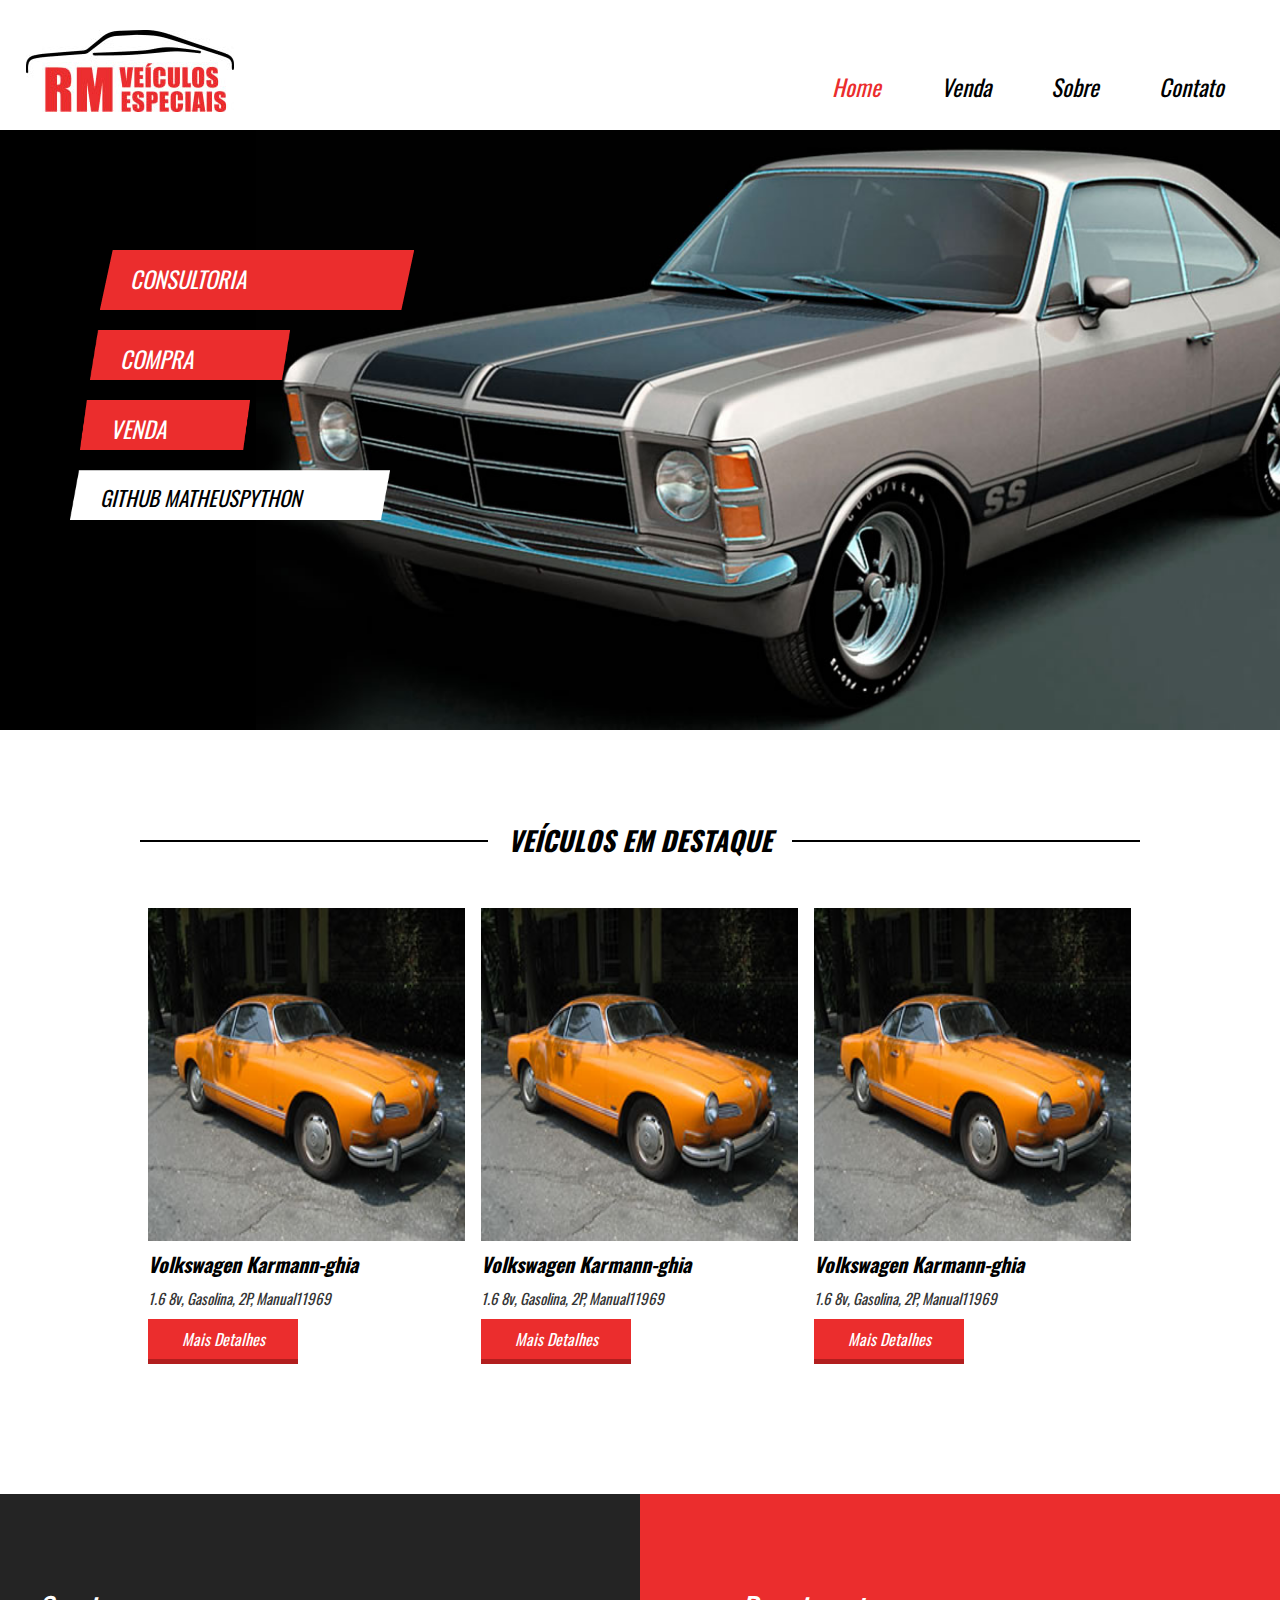
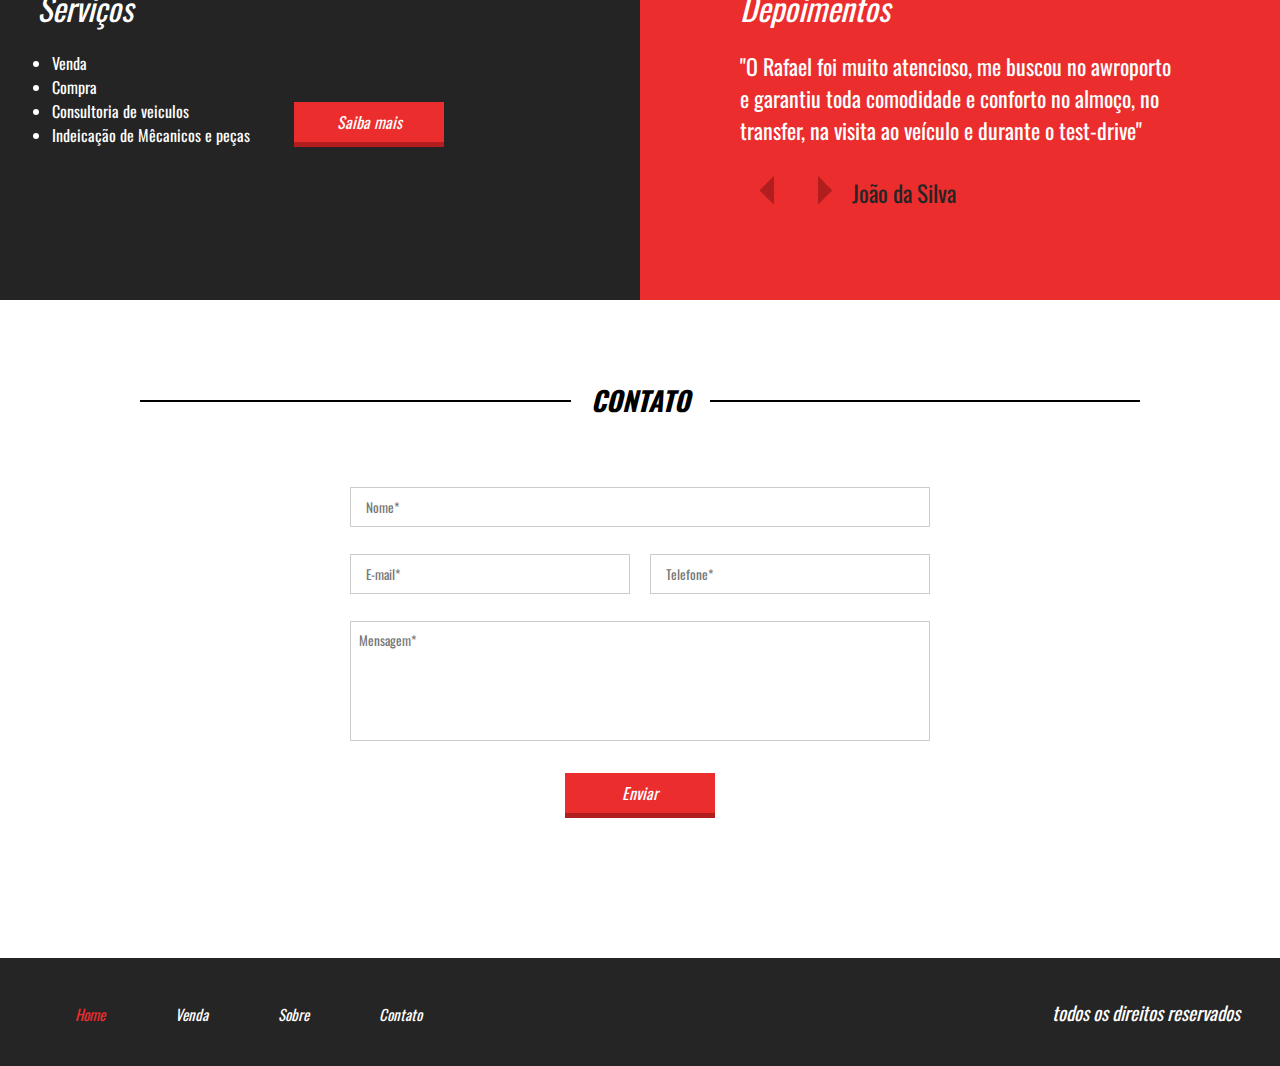
<file: index.html>
<!DOCTYPE html>
<html lang="pt-br">

<head>
    <meta charset="UTF-8">
    <meta name="viewport" content="width=device-width, initial-scale=1.0">
    <title>Projeto 5</title>
    <link href="https://fonts.googleapis.com/css2?family=Oswald&display=swap" rel="stylesheet">
    <link rel="stylesheet" href="style/main.css">
</head>

<body>
    <header>
        <div class="container">
            <div class="logo">
                <img src="images/logo.jpg" alt="">
            </div>
            <!--logo-->

            <nav class="desktop">
                <ul>
                    <li><a style="color: #eb2d2d;" href="">Home</a></li>
                    <li><a href="venda.html">Venda</a></li>
                    <li><a href="">Sobre</a></li>
                    <li><a href="">Contato</a></li>
                </ul>
            </nav>
            <!--desktop-->

            <nav class="mobile">
                <ul>
                    <li><a style="color: #eb2d2d;" href="">Home</a></li>
                    <li><a href="venda.html">Venda</a></li>
                    <li><a href="">Sobre</a></li>
                    <li><a href="">Contato</a></li>
                </ul>
            </nav>
            <!--mobile-->
            <div class="clear"></div>
        </div>
        <!--container-->
    </header>

    <section class="banner">
        <div class="container">
            <div class="text-banner">
                <div class="text-banner-single">Consultoria</div>
                <!--text-banner-single-->
                <div class="text-banner-single">Compra</div>
                <!--text-banner-single-->
                <div class="text-banner-single">Venda</div>
                <!--text-banner-single-->
                <div class="text-banner-single"><a target="_blank" href="https://github.com/matheuspython">github matheuspython</a></div>
                <!--text-banner-single-->
            </div>
            <!--text-banner-->
        </div>
        <!--container-->
    </section>
    <!--banner-->
    <section class="veiculos-destaque">
        <div class="line-titulo">
            <div class="ln1"></div>
            <h2>Veículos em destaque</h2>
        </div>
        <!--line-titulo-->
        <div class="container">
            <div class="vitrine-destaque">
                <div style="background-image: url('/images/carro1.jpg');" class="carro-img"></div>
                <!--carro-img-->
                <div class="info-carro">
                    <h2>Volkswagen Karmann-ghia</h2>
                    <p>1.6 8v, Gasolina, 2P, Manual11969</p>
                    <a class="btn1" href="#">Mais Detalhes</a>
                </div>
                <!--info-carro-->
            </div>
            <!--vitrine-destaque-->

            <div class="vitrine-destaque">
                <div style="background-image: url('/images/carro1.jpg');" class="carro-img"></div>
                <!--carro-img-->
                <div class="info-carro">
                    <h2>Volkswagen Karmann-ghia</h2>
                    <p>1.6 8v, Gasolina, 2P, Manual11969</p>
                    <a class="btn1" href="#">Mais Detalhes</a>
                </div>
                <!--info-carro-->
            </div>
            <!--vitrine-destaque-->

            <div class="vitrine-destaque">
                <div style="background-image: url('/images/carro1.jpg');" class="carro-img"></div>
                <!--carro-img-->
                <div class="info-carro">
                    <h2>Volkswagen Karmann-ghia</h2>
                    <p>1.6 8v, Gasolina, 2P, Manual11969</p>
                    <a class="btn1" href="#">Mais Detalhes</a>
                </div>
                <!--info-carro-->
            </div>
            <!--vitrine-destaque-->
            <div class="clear"></div>
        </div>
        <!--container-->
    </section>
    <!--veiculos-destaque-->
    <section class="servicos-descricao">
        <div class="half1">
            <div class="half1-wraper">
                <h2>Serviços</h2>
                <ul>
                    <li>Venda</li>
                    <li>Compra</li>
                    <li>Consultoria de veiculos</li>
                    <li>Indeicação de Mêcanicos e peças</li>
                </ul>
                <a class="btn1" href="">Saiba mais</a>
            </div>
            <!--haf1-wraper-->
        </div>
        <!--half1-->
        <div class="half2">
            <h2>Depoimentos</h2>
            <div class="depoimento-single">
                <p>"O Rafael foi muito atencioso, me buscou no awroporto e garantiu toda comodidade e conforto no almoço, no transfer, na visita ao veículo e durante o test-drive"</p>
                <div class="navigation">
                    <div class="arrows">
                        <img src="/images/arrow-left.png" alt="">

                        <img src="/images/arrow-right.png" alt="">
                    </div>
                    <!--arrows-->
                    <div class="nome-depoimento">João da Silva</div>
                </div>
                <!--navigation-->
            </div>
            <!--depoimento-single-->
        </div>
        <!--half2-->
    </section>
    <!--servicos-descricao-->
    <section class="contato">
        <div class="line-titulo">
            <div class="ln1"></div>
            <h2>Contato</h2>
        </div>
        <!--Line-titulo-->
        <form action="">
            <div class="input-wraper w100">
                <input required placeholder="Nome*" type="text" name="" id="">
            </div>
            <!--input-wraper w100-->

            <div class="input-wraper w50">
                <input required placeholder="E-mail*" type="text" name="" id="">
            </div>
            <!--input-wraper w50-->

            <div class="input-wraper w50">
                <input required placeholder="Telefone*" type="text" name="" id="">
            </div>
            <!--input-wraper w50-->

            <div class="input-wraper w100">
                <textarea required placeholder="Mensagem*" name="" id="" cols="30" rows="10"></textarea>
            </div>
            <!--input-wraper w100-->
            <div class="input-wraper w100">
                <input class="btn1" type="submit" value="Enviar">
            </div>
            <!--input-wraper w100-->
            <div class="clear"></div>
        </form>
    </section>
    <!--contato-->
    <footer>
        <div class="container">
            <nav>
                <ul>
                    <li><a style="color: #eb2d2d;" href="">Home</a></li>
                    <li><a href="venda.html">Venda</a></li>
                    <li><a href="">Sobre</a></li>
                    <li><a href="">Contato</a></li>
                </ul>
            </nav>
            <p>todos os direitos reservados</p>
        </div>
        <!--container-->
        <div class="clear"></div>
    </footer>

</body>

</html>
</file>
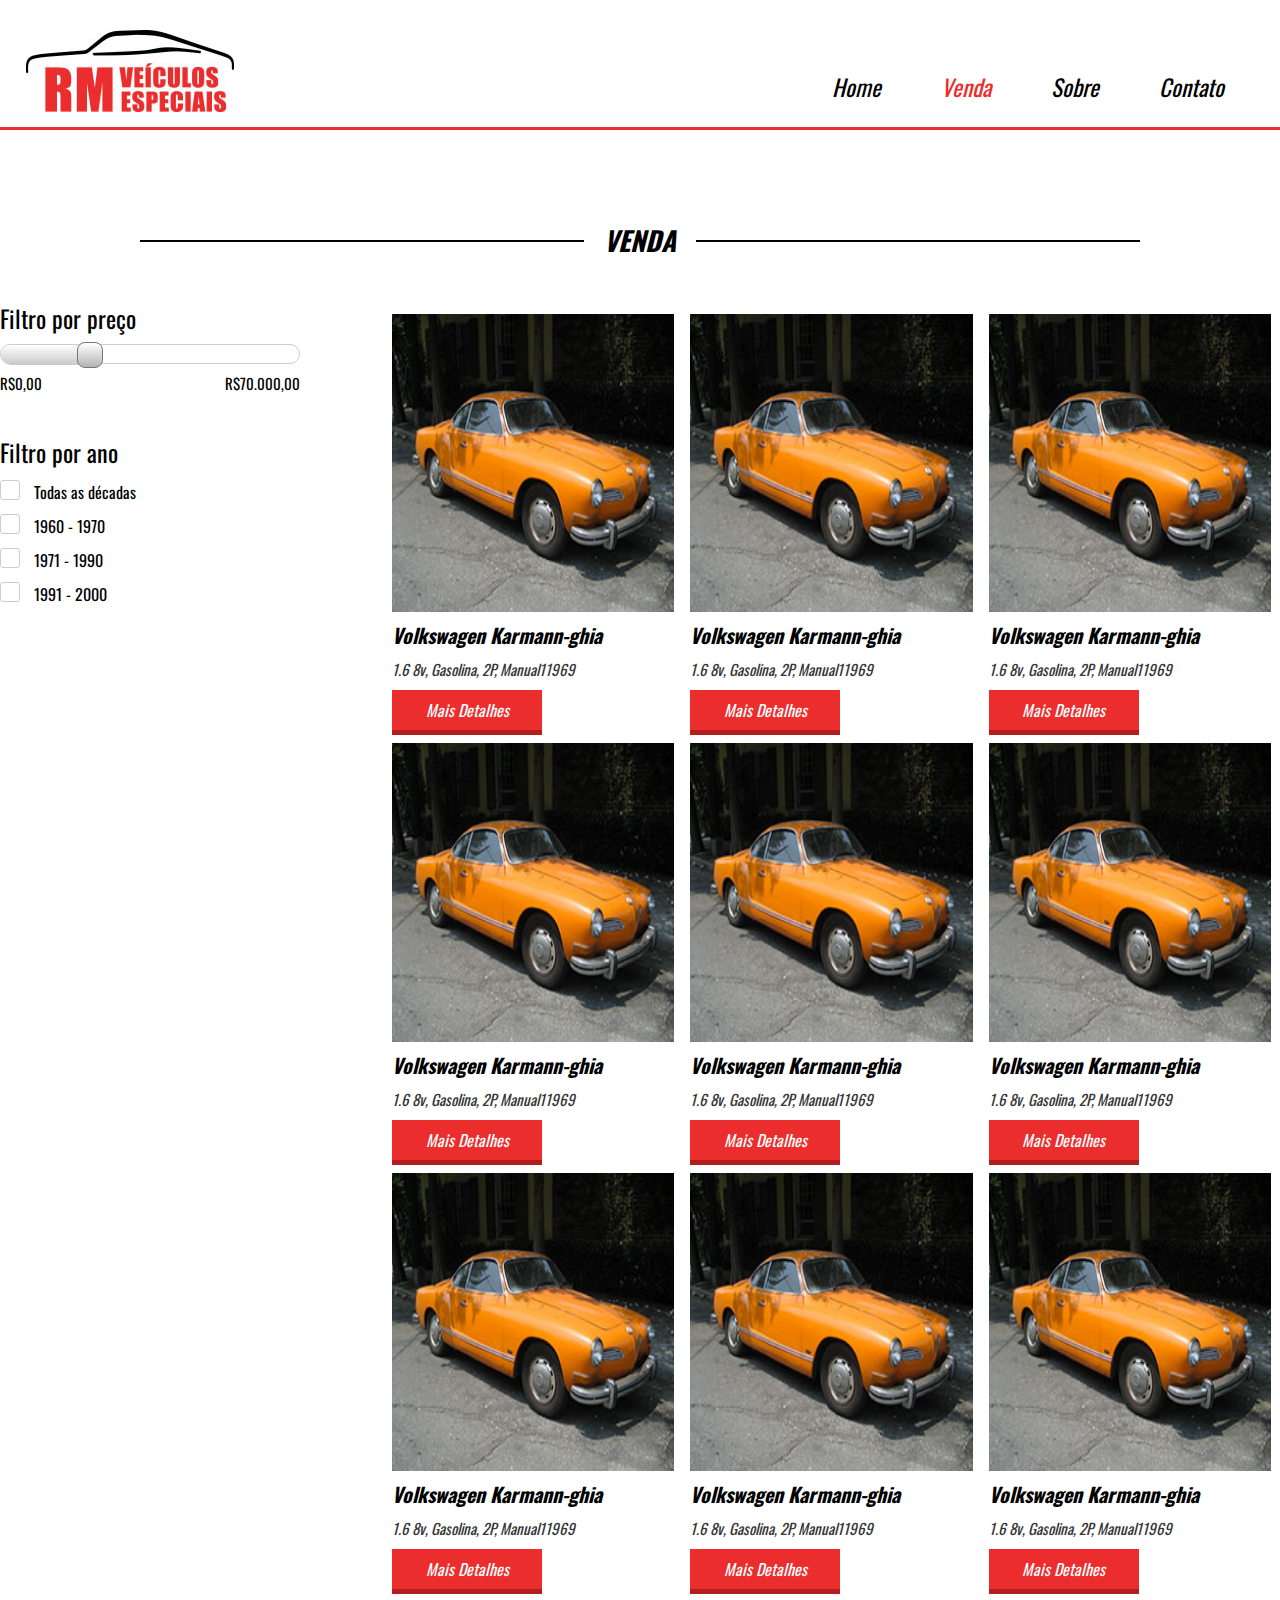
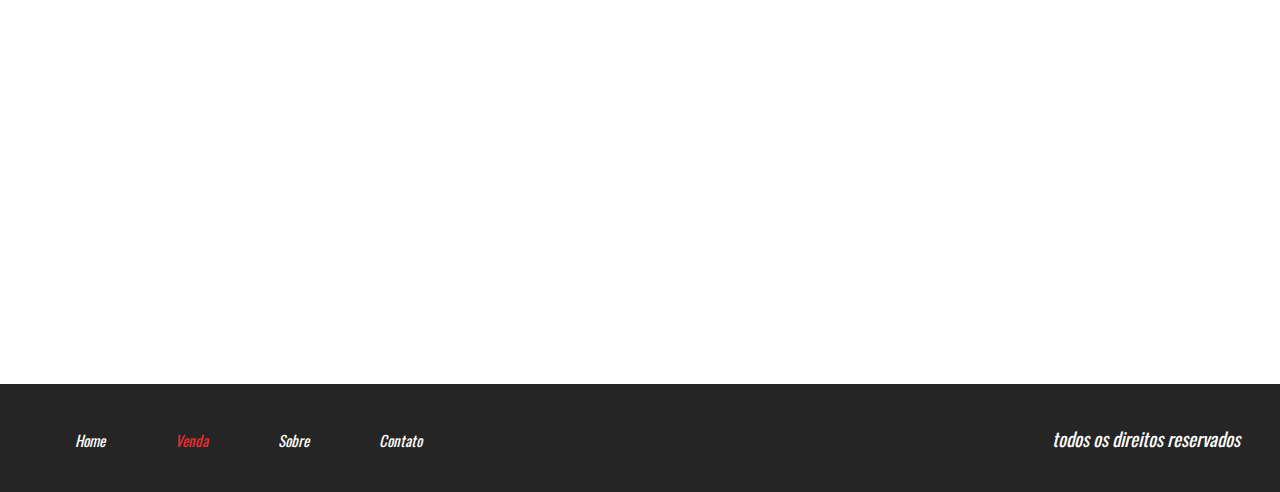
<file: venda.html>
<!DOCTYPE html>
<html lang="pt-br">

<head>
    <meta charset="UTF-8">
    <meta name="viewport" content="width=device-width, initial-scale=1.0">
    <title>Projeto 5</title>
    <link href="https://fonts.googleapis.com/css2?family=Oswald&display=swap" rel="stylesheet">
    <link rel="stylesheet" href="style/main.css">
</head>

<body>
    <header style="border-bottom: 3px solid #eb2d2d;">
        <div class="container">
            <div class="logo">
                <img src="images/logo.jpg" alt="">
            </div>
            <!--logo-->

            <nav class="desktop">
                <ul>
                    <li><a href="index.html">Home</a></li>
                    <li><a style="color: #eb2d2d;" href="venda.html">Venda</a></li>
                    <li><a href="">Sobre</a></li>
                    <li><a href="">Contato</a></li>
                </ul>
            </nav>
            <!--desktop-->

            <nav class="mobile">
                <ul>
                    <li><a href="index.html">Home</a></li>
                    <li><a style="color: #eb2d2d;" href="venda.html">Venda</a></li>
                    <li><a href="">Sobre</a></li>
                    <li><a href="">Contato</a></li>
                </ul>
            </nav>
            <!--mobile-->
            <div class="clear"></div>
        </div>
        <!--container-->
    </header>

    <section class="venda">
        <div class="line-titulo">
            <div class="ln1"></div>
            <h2>Venda</h2>
        </div>
        <!--line-titulo-->

        <div class="content-venda">
            <div class="container">
                <div class="side-bar">
                    <div class="search1">
                        <h2>Filtro por preço</h2>
                        <div class="barra-preco">
                            <div class="barra-preco-fill"></div>
                            <div class="pointer-barra"></div>
                        </div>
                        <!--barra-preco-->
                        <div class="valor-pesquisa">
                            <p>R$0,00</p>
                            <p>R$70.000,00</p>
                        </div>
                        <div class="clear"></div>
                        <!--apaga dps se nao der-->
                    </div>
                    <!--search1-->

                    <div class="search2">
                        <h2>Filtro por ano</h2>
                        <form action="">
                            <div class="form-venda-wraper">
                                <input type="checkbox" name="" id="item1">
                                <label for="item1"><div class="circle"></div></label>
                                <span>Todas as décadas</span>
                            </div>
                            <!--form-venda-wraper-->

                            <div class="form-venda-wraper">
                                <input type="checkbox" name="" id="item2">
                                <label for="item2"><div class="circle"></div></label>
                                <span>1960 - 1970</span>
                            </div>
                            <!--form-venda-wraper-->

                            <div class="form-venda-wraper">
                                <input type="checkbox" name="" id="item3">
                                <label for="item3"><div class="circle"></div></label>
                                <span>1971 - 1990</span>
                            </div>
                            <!--form-venda-wraper-->

                            <div class="form-venda-wraper">
                                <input type="checkbox" name="" id="item4">
                                <label for="item4"><div class="circle"></div></label>
                                <span>1991 - 2000</span>
                            </div>
                            <!--form-venda-wraper-->
                        </form>
                    </div>
                </div>
                <!--side-bar-->

                <div class="vitrine-venda">
                    <div class="vitrine-destaque">
                        <div style="background-image: url('/images/carro1.jpg');" class="carro-img"></div>
                        <!--carro-img-->
                        <div class="info-carro">
                            <h2>Volkswagen Karmann-ghia</h2>
                            <p>1.6 8v, Gasolina, 2P, Manual11969</p>
                            <a class="btn1" href="#">Mais Detalhes</a>
                        </div>
                        <!--info-carro-->
                    </div>
                    <!--vitrine-destaque-->

                    <div class="vitrine-destaque">
                        <div style="background-image: url('/images/carro1.jpg');" class="carro-img"></div>
                        <!--carro-img-->
                        <div class="info-carro">
                            <h2>Volkswagen Karmann-ghia</h2>
                            <p>1.6 8v, Gasolina, 2P, Manual11969</p>
                            <a class="btn1" href="#">Mais Detalhes</a>
                        </div>
                        <!--info-carro-->
                    </div>
                    <!--vitrine-destaque-->

                    <div class="vitrine-destaque">
                        <div style="background-image: url('/images/carro1.jpg');" class="carro-img"></div>
                        <!--carro-img-->
                        <div class="info-carro">
                            <h2>Volkswagen Karmann-ghia</h2>
                            <p>1.6 8v, Gasolina, 2P, Manual11969</p>
                            <a class="btn1" href="#">Mais Detalhes</a>
                        </div>
                        <!--info-carro-->
                    </div>
                    <!--vitrine-destaque-->
                </div>
                <!--vitrine-venda-->

                <div class="vitrine-venda">
                    <div class="vitrine-destaque">
                        <div style="background-image: url('/images/carro1.jpg');" class="carro-img"></div>
                        <!--carro-img-->
                        <div class="info-carro">
                            <h2>Volkswagen Karmann-ghia</h2>
                            <p>1.6 8v, Gasolina, 2P, Manual11969</p>
                            <a class="btn1" href="#">Mais Detalhes</a>
                        </div>
                        <!--info-carro-->
                    </div>
                    <!--vitrine-destaque-->

                    <div class="vitrine-destaque">
                        <div style="background-image: url('/images/carro1.jpg');" class="carro-img"></div>
                        <!--carro-img-->
                        <div class="info-carro">
                            <h2>Volkswagen Karmann-ghia</h2>
                            <p>1.6 8v, Gasolina, 2P, Manual11969</p>
                            <a class="btn1" href="#">Mais Detalhes</a>
                        </div>
                        <!--info-carro-->
                    </div>
                    <!--vitrine-destaque-->

                    <div class="vitrine-destaque">
                        <div style="background-image: url('/images/carro1.jpg');" class="carro-img"></div>
                        <!--carro-img-->
                        <div class="info-carro">
                            <h2>Volkswagen Karmann-ghia</h2>
                            <p>1.6 8v, Gasolina, 2P, Manual11969</p>
                            <a class="btn1" href="#">Mais Detalhes</a>
                        </div>
                        <!--info-carro-->
                    </div>
                    <!--vitrine-destaque-->
                </div>
                <!--vitrine-venda-->
                <div class="vitrine-venda">
                    <div class="vitrine-destaque">
                        <div style="background-image: url('/images/carro1.jpg');" class="carro-img"></div>
                        <!--carro-img-->
                        <div class="info-carro">
                            <h2>Volkswagen Karmann-ghia</h2>
                            <p>1.6 8v, Gasolina, 2P, Manual11969</p>
                            <a class="btn1" href="#">Mais Detalhes</a>
                        </div>
                        <!--info-carro-->
                    </div>
                    <!--vitrine-destaque-->

                    <div class="vitrine-destaque">
                        <div style="background-image: url('/images/carro1.jpg');" class="carro-img"></div>
                        <!--carro-img-->
                        <div class="info-carro">
                            <h2>Volkswagen Karmann-ghia</h2>
                            <p>1.6 8v, Gasolina, 2P, Manual11969</p>
                            <a class="btn1" href="#">Mais Detalhes</a>
                        </div>
                        <!--info-carro-->
                    </div>
                    <!--vitrine-destaque-->

                    <div class="vitrine-destaque">
                        <div style="background-image: url('/images/carro1.jpg');" class="carro-img"></div>
                        <!--carro-img-->
                        <div class="info-carro">
                            <h2>Volkswagen Karmann-ghia</h2>
                            <p>1.6 8v, Gasolina, 2P, Manual11969</p>
                            <a class="btn1" href="#">Mais Detalhes</a>
                        </div>
                        <!--info-carro-->
                    </div>
                    <!--vitrine-destaque-->
                </div>
                <!--vitrine-venda-->
            </div>
            <!--container-->
        </div>
        <!--content-venda-->

        <div class="clear"></div>
    </section>
    <!--venda-->

    <footer>
        <div class="container">
            <nav>
                <ul>
                    <li><a href="index.html">Home</a></li>
                    <li><a style="color: #eb2d2d;" href="venda.html">Venda</a></li>
                    <li><a href="">Sobre</a></li>
                    <li><a href="">Contato</a></li>
                </ul>
            </nav>
            <p>todos os direitos reservados</p>
        </div>
        <!--container-->
        <div class="clear"></div>
    </footer>
    <script src="js/Jquery.js"></script>
    <script src="js/function.js"></script>

</body>

</html>
</file>
<file: style/main.css>
* {
    margin: 0;
    padding: 0;
    box-sizing: border-box;
    font-family: 'Oswald', sans-serif;
}

html,
body {
    height: 100%;
}

.clear {
    clear: both;
}

.container {
    width: 100%;
    max-width: 1280px;
    margin: 0 auto;
}

header {
    height: 130px;
    padding: 30px 2% 35px 2%;
}

header div.logo {
    float: left;
}

header nav.desktop {
    float: right;
    position: relative;
    top: 40px;
}

nav.mobile {
    margin-top: 40px;
    display: none;
    width: 32px;
    height: 32px;
    background-size: 100% 100%;
    cursor: pointer;
    background-image: url('../images/icon_menu.png');
    float: right;
}

nav.mobile ul {
    display: none;
    list-style-type: none;
    width: 100%;
    text-align: center;
    background-color: white;
    position: absolute;
    left: 0;
    top: 100px;
    border-bottom: 5px solid #eb2d2d;
    z-index: 999;
}

nav.mobile li {
    font-size: 23px;
    padding: 20px 0px;
    font-style: italic;
}

nav.mobile li a {
    text-decoration: none;
    color: black;
}

header nav.desktop ul {
    list-style-type: none;
}

header nav.desktop ul li a {
    text-decoration: none;
    color: black;
}

header nav.desktop ul li {
    float: left;
    font-size: 23px;
    font-style: italic;
    padding: 0 30px;
}

section.banner {
    width: 100%;
    height: 600px;
    min-height: 600px;
    max-height: 800px;
    background-color: black;
    background-image: url('../images/bg.jpg');
    background-size: contain;
    background-position: right bottom;
    background-repeat: no-repeat;
}

.text-banner {
    padding: 100px;
}

.text-banner-single {
    font-style: italic;
    width: 314px;
    height: 60px;
    margin-top: 20px;
    background-image: url('../images/box-text.png');
    background-size: 100% 100%;
    color: white;
    font-size: 23px;
    padding: 12px 30px;
    text-transform: uppercase;
}

.text-banner .text-banner-single:nth-of-type(2) {
    width: 200px;
    height: 50px;
    position: relative;
    left: -10px;
}

.text-banner .text-banner-single:nth-of-type(3) {
    width: 170px;
    height: 50px;
    position: relative;
    left: -20px;
}

.text-banner .text-banner-single a {
    text-decoration: none;
    color: black;
}

.text-banner .text-banner-single:nth-of-type(4) {
    width: 320px;
    height: 50px;
    background-image: url('../images/box-white-text.png');
    position: relative;
    left: -30px;
    font-size: 21px;
}

section.veiculos-destaque {
    padding: 90px 2%;
}

section.veiculos-destaque .container {
    max-width: 1000px;
    padding: 40px 0;
}

.line-titulo {
    position: relative;
    text-align: center;
    max-width: 1000px;
    margin: 0 auto;
}

.line-titulo h2 {
    text-align: center;
    font-size: 27px;
    font-style: italic;
    text-transform: uppercase;
    position: relative;
    display: inline-block;
    background-color: white;
    padding: 0 20px;
}

.vitrine-destaque {
    float: left;
    width: 33.3%;
}

.ln1 {
    position: absolute;
    top: 20px;
    height: 2px;
    width: 100%;
    background: black;
}

.vitrine-destaque .carro-img {
    width: 100%;
    padding-top: 100%;
    background-size: 100% 100%;
    border: 8px solid white;
}

.vitrine-destaque h2 {
    padding-left: 8px;
    color: black;
    font-style: italic;
    font-size: 20px;
}

.vitrine-destaque p {
    padding-left: 8px;
    color: #353535;
    font-size: 15px;
    font-style: italic;
    padding-top: 8px;
}

.btn1 {
    width: 150px;
    font-size: 16px;
    line-height: 40px;
    display: block;
    text-align: center;
    background-color: #eb2d2d;
    color: white;
    font-style: italic;
    text-decoration: none;
    border-bottom: 5px solid #b21e1e;
}

.vitrine-destaque a {
    margin-left: 8px;
    margin-top: 10px;
}

.servicos-descricao {
    display: flex;
}

.half1 {
    padding-right: 100px;
    width: 50%;
    padding: 90px 0;
    background: #242424;
    color: white;
    text-align: right;
}

.half1 a {
    margin-right: 4px;
}

.half1-wraper {
    padding-right: 30%;
    text-align: left;
    display: inline-block;
}

.half1-wraper h2 {
    font-weight: normal;
    font-style: italic;
    font-size: 32px;
}

.half1-wraper ul {
    margin-top: 20px;
    display: inline-block;
}

.half1-wraper li {
    margin-left: 15px;
}

.half1-wraper a {
    margin-left: 40px;
    display: inline-block;
    vertical-align: bottom;
}

.half2 {
    width: 50%;
    padding: 90px 100px;
    background: #eb2d2d;
    color: white;
}

.half2 h2 {
    font-weight: normal;
    font-style: italic;
    font-size: 32px;
}

.half2 .depoimento-single {
    margin-top: 19px;
}

.depoimento-single p {
    font-size: 22px;
}

.navigation {
    float: left;
    margin-top: 30px;
}

.navigation img {
    cursor: pointer;
    margin: 0 20px;
}

.arrows {
    float: left;
}

.nome-depoimento {
    float: right;
    color: #252525;
    font-size: 23px;
}

section.contato {
    padding: 80px 2%;
}

section.contato form {
    max-width: 600px;
    margin: 50px auto;
}

section.contato .input-wraper {
    float: left;
    padding: 10px;
    margin-top: 7px;
}

section.contato input[type="text"] {
    width: 100%;
    border: 1px solid #ccc;
    height: 40px;
    line-height: 40px;
    padding-left: 15px;
}

section.contato textarea {
    width: 100%;
    border: 1px solid #ccc;
    height: 120px;
    padding: 8px;
    resize: none;
}

section.contato input[type=submit] {
    border-top: 0;
    border-left: 0;
    border-right: 0;
    cursor: pointer;
    margin: 0 auto;
}

.w100 {
    width: 100%;
}

.w50 {
    width: 50%;
}

footer {
    padding: 40px;
    background: #252525;
}

footer nav {
    float: left;
}

footer nav ul {
    list-style-type: none;
}

footer nav ul li {
    float: left;
    font-style: italic;
    padding: 0 35px;
    font-size: 19px;
}

footer nav ul a {
    color: white;
    text-decoration: none;
    font-size: 15px;
}

footer p {
    float: right;
    color: white;
    font-size: 19px;
    font-style: italic;
}

section.venda {
    min-height: 90%;
    padding: 90px 0;
}

.content-venda {
    margin-top: 40px;
}

.sidebar {
    float: left;
    width: 30%;
}

.search1 {
    width: 300px;
}

.search1 h2 {
    font-size: 24px;
    color: black;
    font-weight: normal;
}

.search1 .barra-preco {
    width: 100%;
    height: 20px;
    margin-top: 8px;
    background-color: white;
    border-radius: 20px;
    border: 1px solid #ccc;
    position: relative;
}

.barra-preco-fill {
    position: absolute;
    left: 0;
    top: 0;
    width: 30%;
    height: 20px;
    border-radius: 20px;
    background: linear-gradient(to bottom, rgb(255, 255, 255), rgb(200, 200, 200));
}

.pointer-barra {
    cursor: pointer;
    width: 26px;
    height: 26px;
    border-radius: 8px;
    background: linear-gradient(to bottom, rgb(255, 255, 255), rgb(180, 180, 180));
    position: absolute;
    left: calc(30% - 13px);
    top: -3px;
    border: 1px solid #777;
}

.valor-pesquisa {
    margin-top: 8px;
}

.valor-pesquisa p {
    color: black;
    font-size: 15px;
}

.valor-pesquisa p:nth-of-type(1) {
    float: left;
}

.valor-pesquisa p:nth-of-type(2) {
    float: right;
}

.search2 {
    margin-top: 40px;
}

.search2 h2 {
    font-size: 24px;
    color: black;
    font-weight: normal;
}

.form-venda-wraper {
    margin-top: 10px;
}

.form-venda-wraper input[type=checkbox] {
    display: none;
}

.form-venda-wraper label {
    width: 20px;
    height: 20px;
    display: inline-block;
    border: 1px solid #ccc;
    border-radius: 3px;
    vertical-align: top;
    position: relative;
}

.circle {
    display: none;
    width: 8px;
    height: 8px;
    border-radius: 4px;
    background: black;
    position: absolute;
    left: 6px;
    top: 6px;
}

.form-venda-wraper input[type=checkbox]:checked+label>.circle {
    display: block;
}

.form-venda-wraper span {
    padding: 0 10px;
    cursor: pointer;
    vertical-align: top;
    display: inline-block;
}

.vitrine-venda {
    position: relative;
    top: -300px;
    float: right;
    width: 70%;
}


/*começo medioa queries*/

@media screen and (max-width: 850px) {
    .half1-wraper {
        display: block;
        margin-left: 0;
        margin-top: 15px;
    }
    .half1-wraper ul {
        margin-left: 8px;
    }
}

@media screen and (max-width: 1100px) {
    .half1 {
        text-align: center;
    }
    .half1-wraper {
        text-align: left;
        padding-right: 0;
    }
    .half1-wraper a {
        display: block;
        margin-left: 0;
        margin-top: 15px;
    }
}

@media screen and (max-width: 1400px) {
    section.banner {
        background-size: 90% auto;
        background-position: 200% 100%;
    }
}

@media screen and (max-width: 1024px) {
    section.banner {
        background-size: cover;
        background-position: center;
        height: 70vw;
        min-height: 500px;
    }
}

@media screen and (max-width: 768px) {
    footer nav {
        display: none;
    }
    footer p {
        padding: 0 2%;
        float: none;
        text-align: center;
    }
    section.servicos-descricao {
        flex-direction: column;
    }
    .w50 {
        width: 100%;
    }
    .half1 {
        text-align: center;
    }
    .half1,
    .half2 {
        padding: 80px 4%;
        width: 100%;
    }
    nav.mobile {
        display: block;
    }
    nav.desktop {
        display: none;
    }
}

@media screen and (max-width: 580px) {
    .text-banner {
        padding: 30px;
    }
    .text-banner-single {
        font-size: 18px;
    }
    section.veiculos-destaque .container {
        max-width: 1000px;
        padding: 40px 0;
        text-align: center;
    }
    .vitrine-destaque {
        width: 80%;
        float: none;
        display: inline-block;
        margin-top: 20px;
    }
    .vitrine-destaque a {
        display: inline-block;
    }
    section.veiculos-destaque .line-titulo h2 {
        font-size: 23px;
    }
}

@media screen and (max-width:480px) {
    .vitrine-destaque {
        width: 100%;
    }
}
</file>
